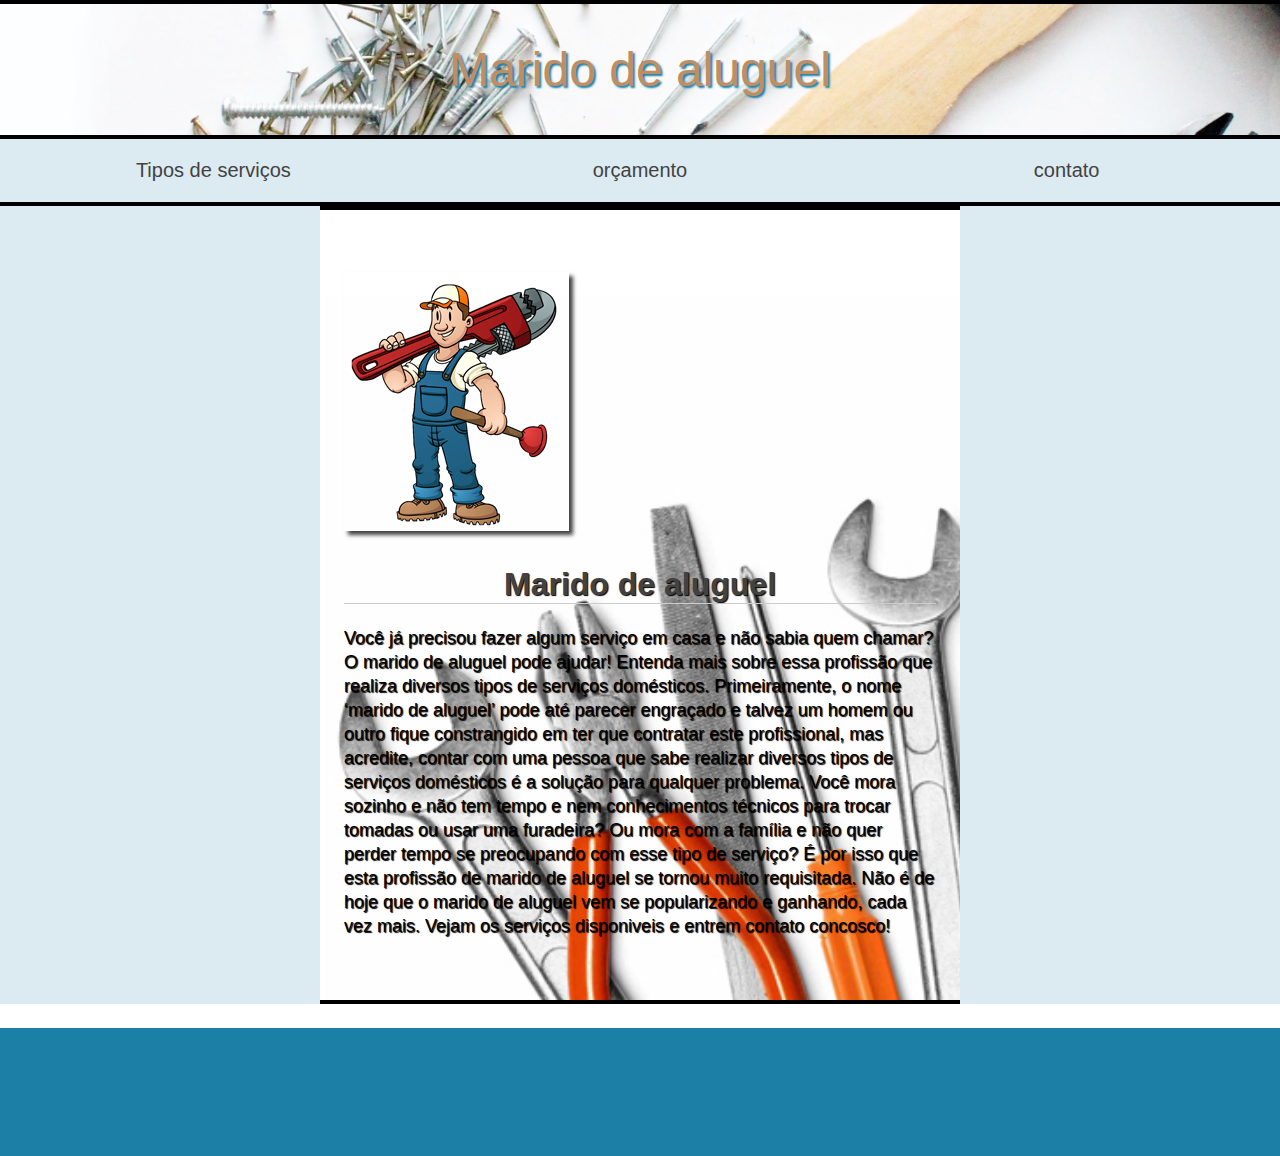
<file: fotografia/index.html>
<!DOCTYPE html>
<html lang="pt" dir="ltr">
  <head>
    <link rel="stylesheet" href="style.css">
    <meta charset="utf-8">
        <title>Marido de aluguel</title>
          </head>
          <body>
        <div id="envelope">
            <header>
      <h1 align="center">Marido de aluguel</h1>
      </header>
    <nav>
      <a href="index1.html">Tipos de serviços</a>
      <a href="orcamento.html">orçamento</a>
      <a href="contato.html">contato</a>
    </nav>
    <main class="container">
            <img src="img/imagem2.png" alt= "fotografia">
      <article>
        <h2 align="center"> Marido de aluguel</h2>
        <p>Você já precisou fazer algum serviço em casa e não sabia quem chamar? O marido de aluguel pode ajudar! Entenda mais sobre essa profissão que realiza diversos tipos de serviços domésticos.
Primeiramente, o nome ‘marido de aluguel’ pode até parecer engraçado e talvez um homem ou outro fique constrangido em ter que contratar este profissional, mas acredite, contar com uma pessoa que sabe realizar diversos tipos de serviços domésticos é a solução para qualquer problema.
Você mora sozinho e não tem tempo e nem conhecimentos técnicos para trocar tomadas ou usar uma furadeira? Ou mora com a família e não quer perder tempo se preocupando com esse tipo de serviço? É por isso que esta profissão de marido de aluguel se tornou muito requisitada.
Não é de hoje que o marido de aluguel vem se popularizando e ganhando, cada vez mais. Vejam os serviços disponiveis e entrem contato concosco!</p>
      </article>
    </main>
  </div>
    <footer>
          </footer>
  </body>
</html>
</file>
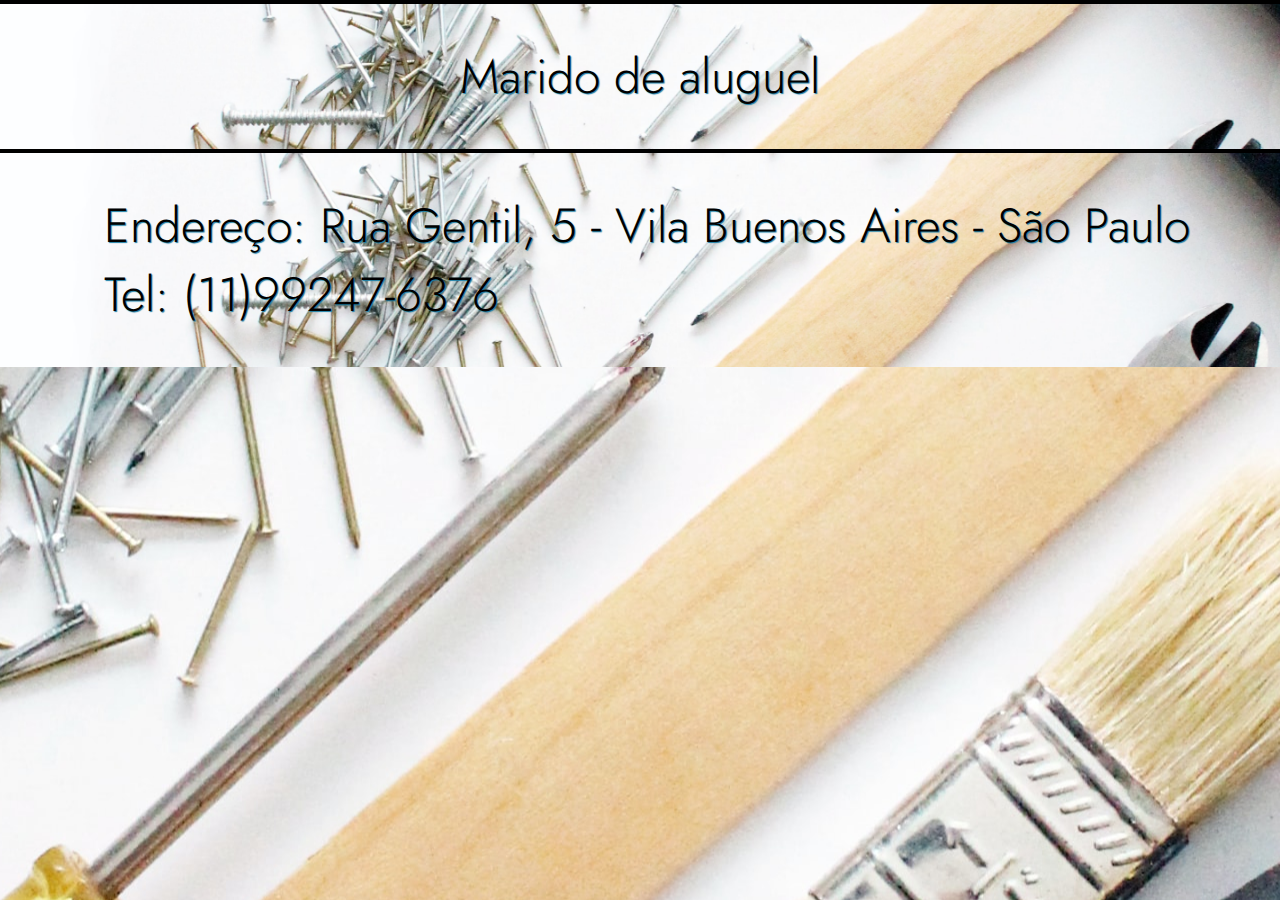
<file: fotografia/contato.html>
<!DOCTYPE html>
  <html>
      <head>
          <meta charset="utf-8">
          <link rel="stylesheet" href="contato.css">
        </head>
        <body>
          <h1 align="center"> Marido de aluguel <h1>
          <ul>
            <ol>Endereço: Rua Gentil, 5 - Vila Buenos Aires - São Paulo </ol>
            <ol>Tel: (11)99247-6376 </ol>
            </ul>
          </body>
        </html>
</file>
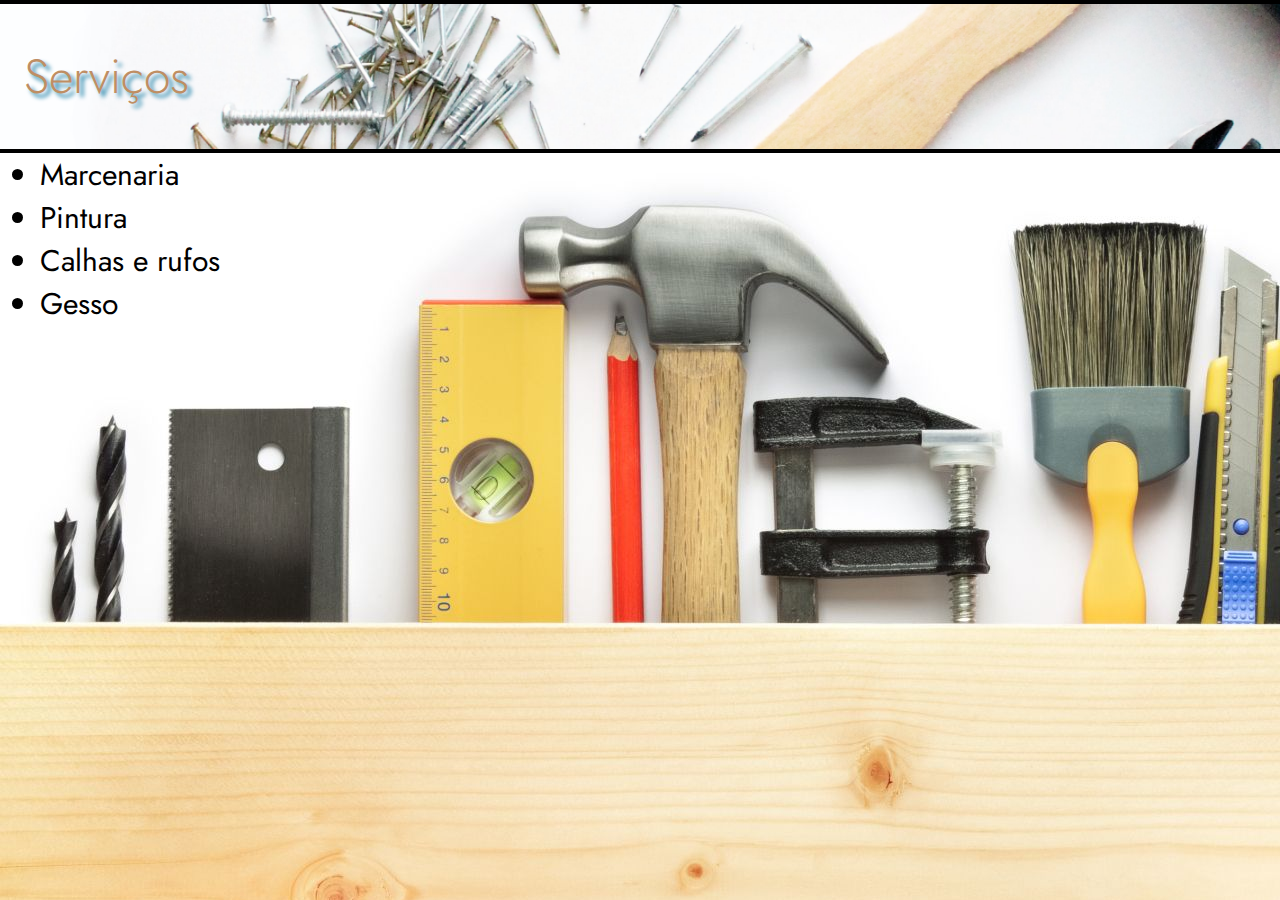
<file: fotografia/index1.html>
<!DOCTYPE html>
  <html>
      <head>
          <meta charset="utf-8">
          <link rel="stylesheet" href="style1.css">
        </head>
        <body>
        
          <h1> Serviços </h1>

          <ul>
              <li> Marcenaria </li>
              <li> Pintura </li>
              <li> Calhas e rufos </li>
              <li> Gesso </li>
          </ul>
        </body>
        </html>
</file>
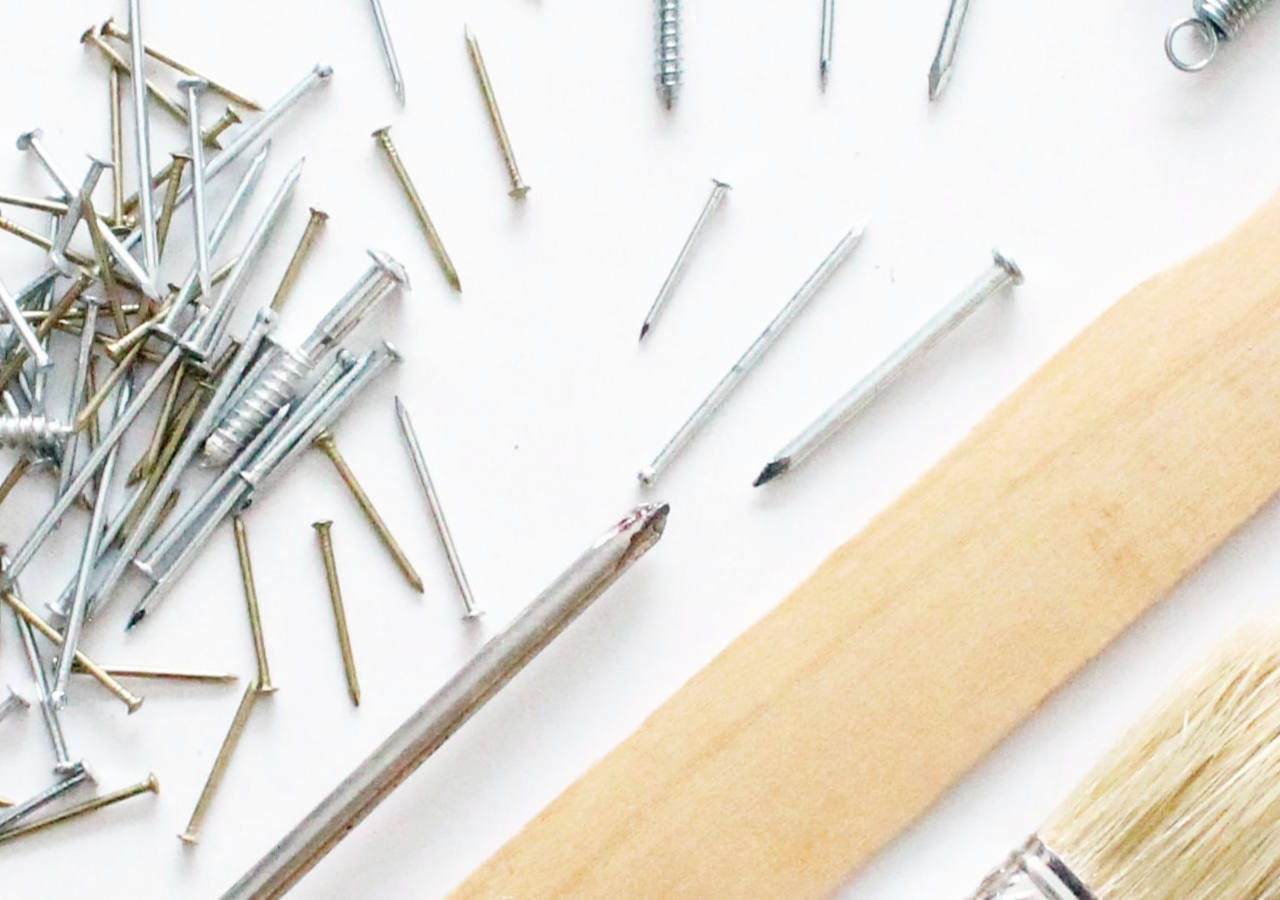
<file: fotografia/orcamento.html>
<!DOCTYPE html>
<html>
    <head>
        <meta charset="utf-8">
        <link rel="stylesheet" href="orcamento.css">
      </head>
      <body>
        <iframe src="https://docs.google.com/forms/d/e/1FAIpQLSdY65D-hZpLkbUGyo2HDhXOy3XrQ7jxX7C0rj3jERxIF_ao_g/viewform?embedded=true" width="640" height="677" frameborder="0" marginheight="0" marginwidth="0">Carregando…</iframe>
      </body>
      </html>
</file>
<file: fotografia/style.css>
@import url('https://fonts.googleapis.com/css2?family=Jost:wght@100;300;400;600;800&display=swap');
html * {
  box-sizing: border-box;
  margin: 0;
  padding: 0;
}
body {
   font-family: Arial, Helvetica, sans-serif;
  }
  #envelope {
    width: 100%;
    margin: auto;
    background: #DCEAF2;
  }
h1 {
  background-color: #1C7FA6;
  background-image: url("img/ferramentas1.jpg");
  background-position: center;
  background-repeat: no-repeat;
  background-size: cover;
  border-top: 4px solid black;
  border-bottom: 4px solid black;
  color: #BF8E63;
  font-size: 48px;
  font-weight: 300;
  padding: 38px 24px;
  text-shadow: 2px 2px 2px #1C7FA6;
}
main.container {
  width: 50%;
  margin: auto;
  background-image: url("img/ferramentas4.jpg");
  background-color:rgba(144,  203,  44, 1)
  background-position: center;
  background-repeat: no-repeat;
  background-size: cover;
  border-top: 4px solid black;
  border-bottom: 4px solid black;
  color: black;
  font-size: 48px;
  font-weight: 300;
  padding: 38px 24px;
  text-shadow: 1px 1px 1px black;
}
nav {
  display: grid;
  grid-template-columns: repeat(3, 1fr);
}
nav > a {
  border-bottom: 4px solid black;
  color:#424242;
  font-size: 20px;
  padding: 20px 10px;
  text-decoration: none;
  text-align: center;
  transition: all 0.3s;
}
nav > a:hover {
  background-color: #f0f0f0;
  border-bottom: 4px solid black;
}

img {
  box-shadow: 4px 4px 4px #424242;
  margin: 24px auto;
  max-width: 100%;
}
h2 {
  border-bottom: 1px solid #ccc;
  color: #424242;
  font-size: 32px;
  margin-bottom: 22px;
}
p {
  font-size: 18px;
  line-height: 24px;
  margin-bottom: 24px;
}
p > a {
  color: orange;
  font-size: 20px;
  font-weight: 600;
  letter-spacing: 1px;
}
p > a:hover {
  opacity: 0.8;
}
p > span {
  background-color: orange;
  padding: 0 4px;
}
iframe {
  display: block;
  max-width: 100%;
  margin: 24px auto;
}
footer {
  background-color: #1C7FA6;
  display: flex;
  align-items: center;
  justify-content: center;
  height: 128px;
  margin-top: 24px;
}
footer > small {
  color: #1C7FA6;
  font-size: 28px;
}
footer > small a {
  color: orange;
  text-decoration: none;
}
footer > small a:hover {
  text-decoration: line-through;
</file>
<file: fotografia/contato.css>
@import url('https://fonts.googleapis.com/css2?family=Jost:wght@100;300;400;600;800&display=swap');
html * {
  box-sizing: border-box;
  margin: auto;
  padding: auto;
}
body {
  font-family: 'Jost', sans-serif;
  background-position: center;
  background-image: url("img/ferramentas1.jpg");
  }
  h1{
  background-color: #1C7FA6;
  background-image: url("img/ferramentas1.jpg");
  background-position: center;
  background-repeat: no-repeat;
  background-size: cover;
  border-top: 4px solid black;
  color: black;
  font-size: 48px;
  font-weight: 300;
  padding: 38px 24px;
  text-shadow: 1px 1px 1px #1C7FA6;
}
</file>
<file: fotografia/style1.css>
@import url('https://fonts.googleapis.com/css2?family=Jost:wght@100;300;400;600;800&display=swap');
html * {
  box-sizing: border-box;
  margin: auto;
  padding: auto;
}
body {
  font-family: 'Jost', sans-serif;
  font-size: 30px;
  background-color:#BFBFBFB3;
    background-image: url("img/ferramentas3.jpg");
  }
h1 {
  background-color: #1C7FA6;
  background-image: url("img/ferramentas1.jpg");
  background-position: center;
  background-repeat: no-repeat;
  background-size: cover;
  border-top: 4px solid black;
  border-bottom: 4px solid black;
  color: #BF8E63;
  font-size: 48px;
  font-weight: 300;
  padding: 38px 24px;
  text-shadow: 4px 4px 4px #1C7FA6;
}
</file>
<file: fotografia/orcamento.css>
@import url('https://fonts.googleapis.com/css2?family=Jost:wght@100;300;400;600;800&display=swap');
html * {
  box-sizing: border-box;
  margin: auto;
  padding: auto;
}
body {
  font-family: 'Jost', sans-serif;
  background-position: center;
  background-color: #1C7FA6;
  background-image: url("img/ferramentas1.jpg");
    }
</file>
